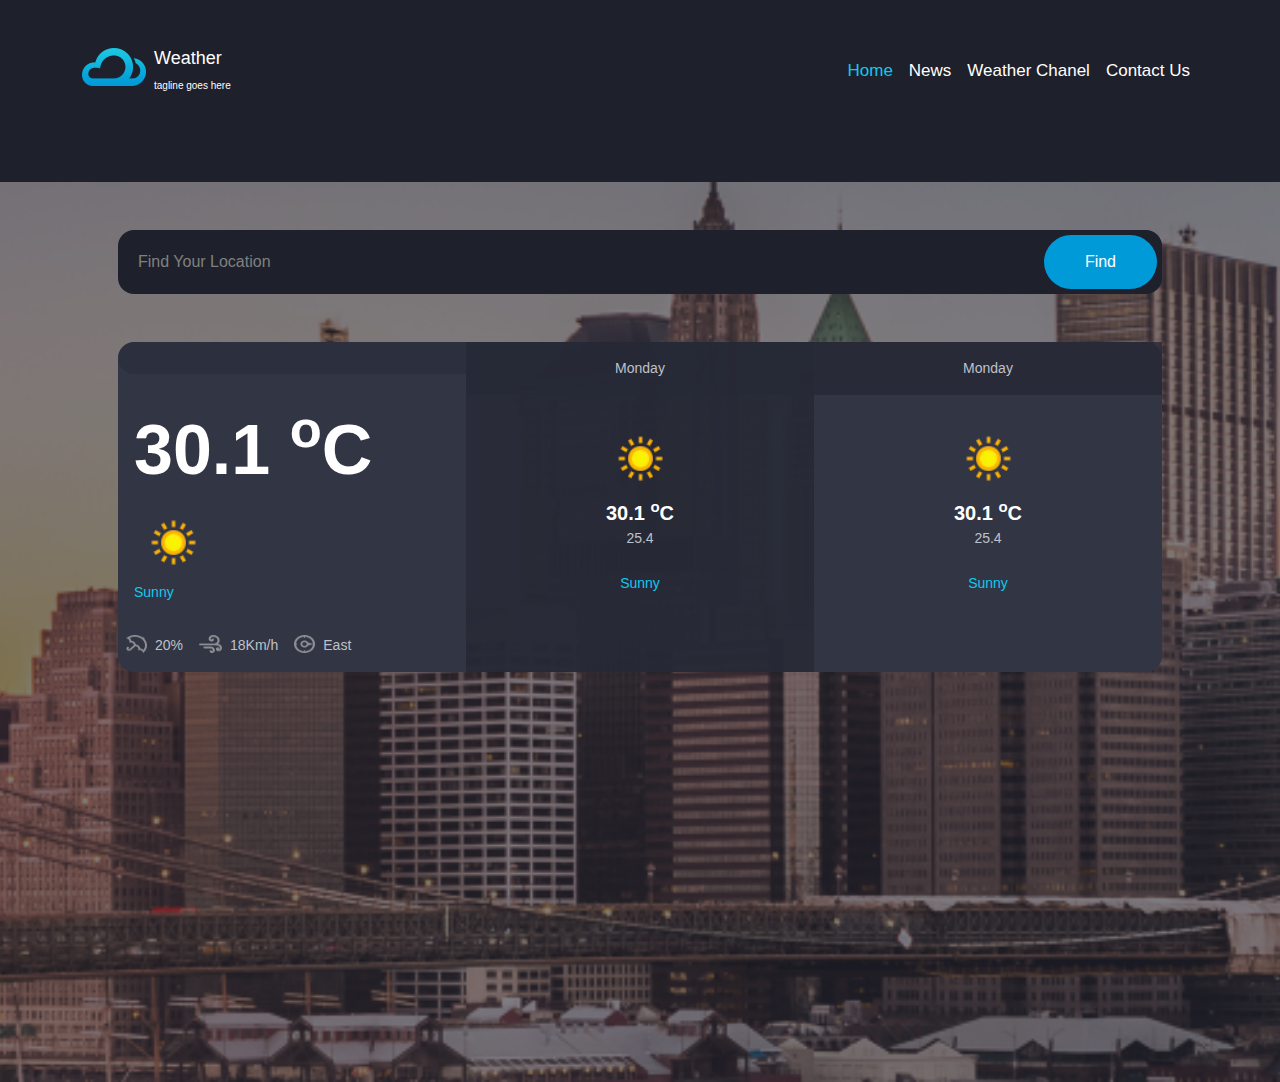
<file: index.html>
<!DOCTYPE html>
<html lang="en">
  <head>
    <meta charset="UTF-8" />
    <meta name="viewport" content="width=device-width, initial-scale=1.0" />
    <!-- Render all elements normally -->
    <link rel="stylesheet" href="css/normalize.css" />
    <!-- fonts awesome -->
    <link rel="stylesheet" href="css/all.min.css" />
    <!-- bootstrap css library -->
    <link rel="stylesheet" href="css/bootstrap.min.css" />
    <!-- main stylesheet -->
    <link rel="stylesheet" href="css/main.css" />
    <title>Weather</title>
  </head>
  <body>
    <!-- Navbar -->
    <nav class="navbar navbar-expand-lg">
      <div class="container">
        <a class="navbar-brand logo d-flex" href="#"
          ><img src="imgs/logo.png" class="w-75 h-75 text-white" alt="" />
          <div class="content-logo d-flex flex-column ms-2">
            <h3 class="head-logo">Weather</h3>
            <span>tagline goes here</span>
          </div>
        </a>
        <button
          class="navbar-toggler"
          type="button"
          data-bs-toggle="collapse"
          data-bs-target="#navbarNav"
          aria-controls="navbarNav"
          aria-expanded="false"
          aria-label="Toggle navigation"
        >
          <span class="navbar-toggler-icon"></span>
        </button>
        <div class="collapse navbar-collapse" id="navbarNav">
          <ul class="navbar-nav ms-auto">
            <li class="nav-item">
              <a class="nav-link active text-info" aria-current="page" href="#"
                >Home</a
              >
            </li>
            <li class="nav-item">
              <a
                class="nav-link"
                href="https://edition.cnn.com/weather"
                target="_blank"
                >News</a
              >
            </li>
            <li class="nav-item">
              <a
                class="nav-link"
                href="https://weather.com/ar-EG/weather/today/l/EGXX0004:1:EG?Goto=Redirected"
                target="_blank"
                >Weather Chanel</a
              >
            </li>
            <li class="nav-item">
              <a class="nav-link" href="contact/contact.html">Contact Us</a>
            </li>
          </ul>
        </div>
      </div>
    </nav>

    <!-- start weather Sec -->
    <div class="weatherSec">
      <div class="container p-5">
        <div class="row">
          <div class="col-md-12">
            <div class="position-relative d-flex">
              <input
                type="search"
                id="inputSearch"
                placeholder="Find Your Location"
                class="search-inp form-control rounded-4"
              />
              <button
                id="btnSearch"
                class="btn-weather rounded-5 btn text-white position-absolute"
              >
                Find
              </button>
            </div>
          </div>
        </div>
        <div class="row gx-0">
          <!-- Today Date Sec -->
          <div class="col-md-4 item my-5 rounded-start-4">
            <div
              class="d-flex justify-content-between itemTop rounded-start-4 p-3"
            >
              <p id="todayDateName" class="my-auto"></p>
              <span>
                <span id="todayDateDayNumber"></span>
                <span id="todayDateMonth"></span>
              </span>
            </div>
            <div id="today" class="p-3">
              <p id="todayLocation" class="my-2"></p>
              <div
                class="d-flex flex-wrap justify-content-between align-items-center"
              >
                <span class="w-100 fw-bold spanTemp text-white">
                  <span id="todayTemp">30.1</span>
                  <span><sup>o</sup>C</span>
                </span>
                <img id="todayImg" src="imgs/sun.webp" class="w-25" alt="" />
              </div>
              <p id="todayConditionText" class="text-info">Sunny</p>
            </div>
            <div class="itemFooter d-flex ms-2">
              <div class="d-flex me-3">
                <img
                  src="imgs/icon-umberella.png"
                  class="w-50 h-50 me-2"
                  alt=""
                />
                <p id="humidity">20%</p>
              </div>
              <div class="d-flex me-3">
                <img src="imgs/icon-wind.png" class="w-50 h-50 me-2" alt="" />
                <p id="wind">18Km/h</p>
              </div>
              <div class="d-flex me-3">
                <img
                  src="imgs/icon-compass.png"
                  class="w-50 h-50 me-2"
                  alt=""
                />
                <p id="windDirection">East</p>
              </div>
            </div>
          </div>
          <!-- Next Date Sec -->
          <div class="col-md-4 itemSecCenter my-5">
            <div class="d-flex justify-content-center itemcenter p-3">
              <p class="nextDateName my-auto">Monday</p>
            </div>
            <div class="p-3 my-2 text-center">
              <img src="imgs/sun.webp" class="w-25 nextDateImg" alt="" />
              <div
                class="d-flex flex-wrap justify-content-center align-items-center"
              >
                <span class="fw-bold fs-5 text-white">
                  <span class="nextMaxTemp">30.1</span>
                  <span><sup>o</sup>C</span>
                </span>
              </div>
              <span class="nextMinTemp text-center">25.4</span>
              <p class="nextConditionText text-info mt-4">Sunny</p>
            </div>
          </div>
          <!-- Next Date Sec -->
          <div class="col-md-4 item my-5 rounded-end-4">
            <div class="d-flex justify-content-center itemcenter p-3">
              <p class="nextDateName my-auto">Monday</p>
            </div>
            <div class="p-3 my-2 text-center">
              <img src="imgs/sun.webp" class="w-25 nextDateImg" alt="" />
              <div
                class="d-flex flex-wrap justify-content-center align-items-center"
              >
                <span class="fw-bold fs-5 text-white">
                  <span class="nextMaxTemp">30.1</span>
                  <span><sup>o</sup>C</span>
                </span>
              </div>
              <span class="nextMinTemp text-center">25.4</span>
              <p class="nextConditionText text-info mt-4">Sunny</p>
            </div>
          </div>
        </div>
      </div>
    </div>

    <script src="js/bootstrap.bundle.min.js"></script>
    <script src="js/main.js"></script>
  </body>
</html>
</file>
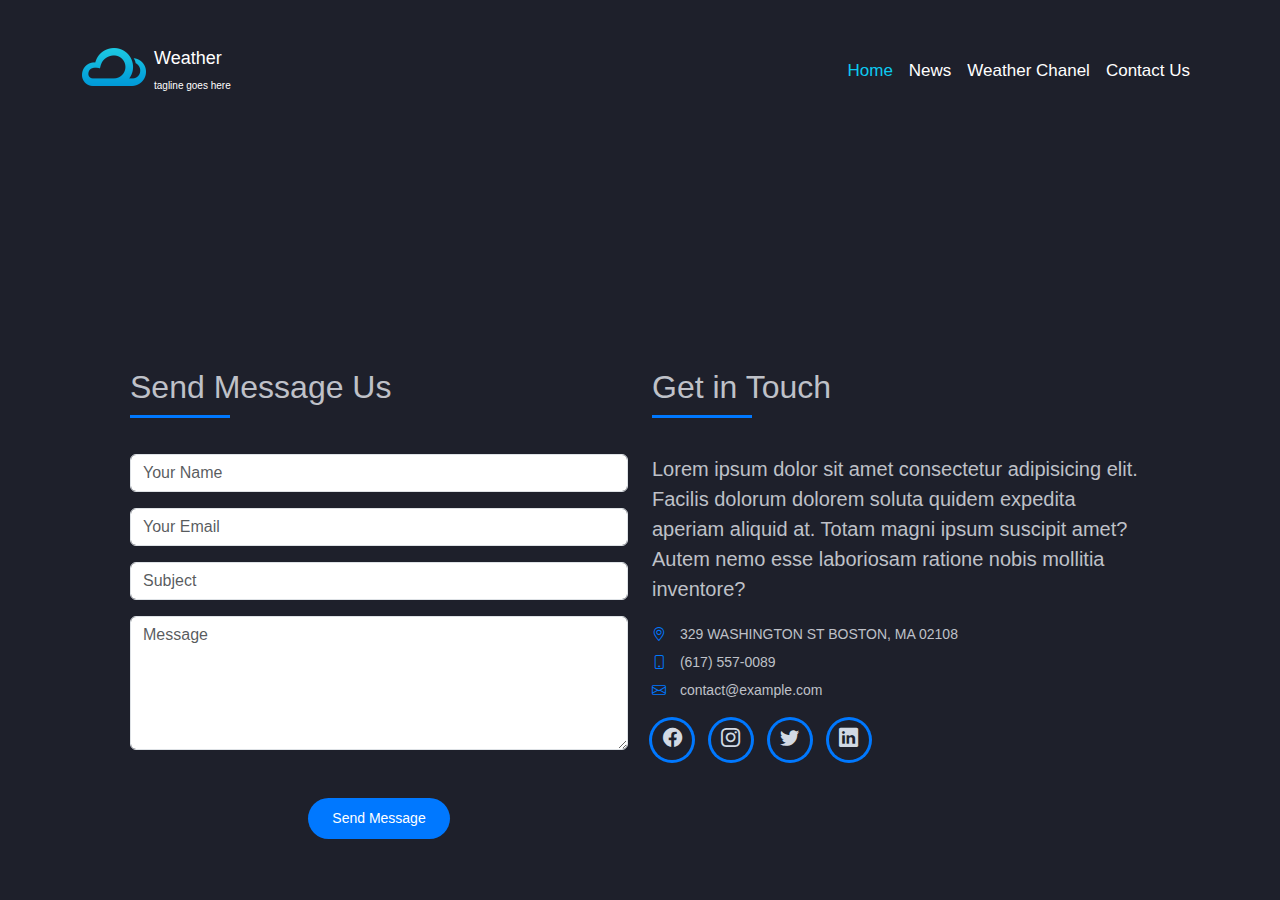
<file: contact/contact.html>
<!DOCTYPE html>
<html lang="en">
  <head>
    <meta charset="UTF-8" />
    <meta name="viewport" content="width=device-width, initial-scale=1.0" />
    <!-- Render all elements normally -->
    <link rel="stylesheet" href="../css/normalize.css" />
    <!-- fonts awesome -->
    <link rel="stylesheet" href="../css/all.min.css" />
    <!-- bootstrap icons library -->
    <link
      rel="stylesheet"
      href="https://cdn.jsdelivr.net/npm/bootstrap-icons@1.11.3/font/bootstrap-icons.min.css"
    />
    <!-- bootstrap css library -->
    <link rel="stylesheet" href="../css/bootstrap.min.css" />
    <!-- main stylesheet -->
    <link rel="stylesheet" href="../css/contact.css" />
    <title>Contact</title>
  </head>
  <body>
    <!-- Navbar -->
    <nav class="navbar navbar-expand-lg">
      <div class="container">
        <a class="navbar-brand logo d-flex" href="#"
          ><img src="../imgs/logo.png" class="w-75 h-75 text-white" alt="" />
          <div class="content-logo d-flex flex-column ms-2">
            <h3 class="head-logo text-white">Weather</h3>
            <span>tagline goes here</span>
          </div>
        </a>
        <button
          class="navbar-toggler"
          type="button"
          data-bs-toggle="collapse"
          data-bs-target="#navbarNav"
          aria-controls="navbarNav"
          aria-expanded="false"
          aria-label="Toggle navigation"
        >
          <span class="navbar-toggler-icon"></span>
        </button>
        <div class="collapse navbar-collapse" id="navbarNav">
          <ul class="navbar-nav ms-auto">
            <li class="nav-item">
              <a
                class="nav-link active text-info"
                aria-current="page"
                href="../index.html"
                >Home</a
              >
            </li>
            <li class="nav-item">
              <a
                class="nav-link"
                href="https://edition.cnn.com/weather"
                target="_blank"
                >News</a
              >
            </li>
            <li class="nav-item">
              <a
                class="nav-link"
                href="https://weather.com/ar-EG/weather/today/l/EGXX0004:1:EG?Goto=Redirected"
                target="_blank"
                >Weather Chanel</a
              >
            </li>
            <li class="nav-item">
              <a class="nav-link" href="contact.html">Contact Us</a>
            </li>
          </ul>
        </div>
      </div>
    </nav>
    <!-- start contact sec -->
    <section id="Contact" class="contact-ps mt-5">
      <div class="overlay"></div>
      <div class="container">
        <div class="row">
          <div class="col-sm-12">
            <div class="contact-mf">
              <div id="contact" class="box-shadow-full">
                <div class="row">
                  <div class="col-md-6">
                    <div class="title-box-2">
                      <h5 class="title-left">Send Message Us</h5>
                    </div>
                    <div>
                      <form method="post" role="form" class="php-email-form">
                        <div class="row">
                          <div class="col-md-12 mb-3">
                            <div class="form-group">
                              <input
                                type="text"
                                name="name"
                                class="form-control"
                                id="name"
                                placeholder="Your Name"
                                required
                              />
                            </div>
                          </div>
                          <div class="col-md-12 mb-3">
                            <div class="form-group">
                              <input
                                type="email"
                                class="form-control"
                                name="email"
                                id="email"
                                placeholder="Your Email"
                                required
                              />
                            </div>
                          </div>
                          <div class="col-md-12 mb-3">
                            <div class="form-group">
                              <input
                                type="text"
                                class="form-control"
                                name="subject"
                                id="subject"
                                placeholder="Subject"
                                required
                              />
                            </div>
                          </div>
                          <div class="col-md-12">
                            <div class="form-group">
                              <textarea
                                class="form-control"
                                name="message"
                                rows="5"
                                placeholder="Message"
                                required
                              ></textarea>
                            </div>
                          </div>
                          <div class="col-md-12 text-center pt-5">
                            <button
                              type="submit"
                              class="button button-a button-big"
                            >
                              Send Message
                            </button>
                          </div>
                        </div>
                      </form>
                    </div>
                  </div>
                  <div class="col-md-6">
                    <div class="title-box-2 pt-4 pt-md-0">
                      <h5 class="title-left">Get in Touch</h5>
                    </div>
                    <div class="more-info">
                      <p class="lead">
                        Lorem ipsum dolor sit amet consectetur adipisicing elit.
                        Facilis dolorum dolorem soluta quidem expedita aperiam
                        aliquid at. Totam magni ipsum suscipit amet? Autem nemo
                        esse laboriosam ratione nobis mollitia inventore?
                      </p>
                      <ul class="list-ico">
                        <li>
                          <span class="bi bi-geo-alt"></span> 329 WASHINGTON ST
                          BOSTON, MA 02108
                        </li>
                        <li>
                          <span class="bi bi-phone"></span> (617) 557-0089
                        </li>
                        <li>
                          <span class="bi bi-envelope"></span>
                          contact@example.com
                        </li>
                      </ul>
                    </div>
                    <div class="socials">
                      <ul>
                        <li>
                          <a href=""
                            ><span class="ico-circle"
                              ><i class="bi bi-facebook"></i></span
                          ></a>
                        </li>
                        <li>
                          <a href=""
                            ><span class="ico-circle"
                              ><i class="bi bi-instagram"></i></span
                          ></a>
                        </li>
                        <li>
                          <a href=""
                            ><span class="ico-circle"
                              ><i class="bi bi-twitter"></i></span
                          ></a>
                        </li>
                        <li>
                          <a href=""
                            ><span class="ico-circle"
                              ><i class="bi bi-linkedin"></i></span
                          ></a>
                        </li>
                      </ul>
                    </div>
                  </div>
                </div>
              </div>
            </div>
          </div>
        </div>
      </div>
    </section>
    <!-- end contact sec -->

    <script src="../js/bootstrap.bundle.min.js"></script>
    <script src="../js/main.js"></script>
  </body>
</html>
</file>
<file: css/main.css>
*{
  padding: 0;
  margin: 0;
  box-sizing: border-box;
}
body {
  color: #bfc1c8;
  font-family: "Roboto", "Open Sans", sans-serif;
  font-size: 14px;
  font-weight: 300;
  line-height: 1.5;
  background: #1e202b;
}
.navbar{
  margin-bottom: 40px;
}
.navbar .logo{
    color: white;
    font-size: 20px;
}
.navbar ul a{
    color: white;
    font-size: 17px;
    padding: 50px;
}
.navbar .content-logo .head-logo{
   font-size: 18px;
}
.navbar .content-logo span{
   font-size: 10px;
   padding: 0;
   margin: 0;
}
.navbar ul a:hover{
    color: #09c
}
.navbar-toggler span{
  color: white;
  background-color: white;
  border-color: gray;
}
.navbar-toggler .navbar-toggler-icon{
  color: white;
  background-color: white;
  border-color: gray;
}

/* weather */
.weatherSec{
  background-image: url(../imgs/banner.png);
  background-size: cover;
  background-position: center center;
  background-repeat: no-repeat;
  height: 100vh;
}
.search-inp{
  background-color: #1e202b;
  border: none;
  padding: 20px;
  color: white;
}
.weatherSec .form-control:focus {
  color: white;
  background-color: #1e202b ;
  outline: 0;
  box-shadow:none;
}
.search-inp::placeholder{
  color: gray;
}
.btn-weather{
  top: 5px;
  right: 5px;
  bottom: 5px;
  padding: 0 40px;
  background-color: #009ad8;
}
.btn-weather:hover{
  background-color: #009ad8;
}
.item{
  background-color: #323544;
  margin-top: 30px;
}
.itemTop{
  background: rgba(0, 0, 0, 0.1);
  text-align: center;
  font-weight: 400;
}
.spanTemp{
  font-size: 70px;
}
.itemSecCenter{
  background-color: #262936f6;
  margin-top: 30px;
}
.itemcenter{
  background:#262936d5;
  text-align: center;
  font-weight: 400;
}
</file>
<file: css/contact.css>
* {
  padding: 0;
  margin: 0;
  box-sizing: border-box;
}
body {
  color: #bfc1c8;
  font-family: "Roboto", "Open Sans", sans-serif;
  font-size: 14px;
  font-weight: 300;
  line-height: 1.5;
  background: #1e202b;
}
.navbar {
  margin-bottom: 40px;
}
.navbar .logo {
  color: white;
  font-size: 20px;
}
.navbar ul a {
  color: white;
  font-size: 17px;
  padding: 50px;
}
.navbar .content-logo .head-logo {
  font-size: 18px;
}
.navbar .content-logo span {
  font-size: 10px;
  padding: 0;
  margin: 0;
}
.navbar ul a:hover {
  color: #09c;
}
.navbar-toggler span {
  color: white;
  background-color: white;
  border-color: gray;
}
.navbar-toggler .navbar-toggler-icon {
  color: white;
  background-color: white;
  border-color: gray;
}

/* start global variables */
* {
  margin: 0;
  padding: 0;
  box-sizing: border-box;
  font-family: "Source Sans 3", sans-serif;
}

ul {
  padding: 0;
}

.title-s {
  font-weight: 600;
  color: gray;
  font-size: 1.1rem;
}

h1,
h2,
h3,
h4,
h5,
h6 {
  color: #bfc1c8;
}

.ico-circle {
  height: 100px;
  width: 100px;
  font-size: 2rem;
  border-radius: 50%;
  line-height: 1.55;
  margin: 0 auto;
  text-align: center;
  box-shadow: 0 0 0 10px #0078ff;
  display: block;
}

a {
  color: #dee6f1f3;
  text-decoration: none;
  transition: all 0.5s ease-in-out;
}

/* end global variables */

/* start contact sec */
.contact-ps {
  position: relative;
  padding-top: 130px;
  /* padding-bottom: 5px; */
}

.box-shadow-full {
  padding: 3rem;
}

.title-box-2 {
  margin-bottom: 3rem;
}

.title-left {
  font-size: 2rem;
  position: relative;
}

.title-left:before {
  content: "";
  position: absolute;
  height: 3px;
  background-color: #0078ff;
  width: 100px;
  bottom: -12px;
}

.php-email-form button[type="submit"] {
  background: #0078ff;
  border: 0;
  padding: 10px 24px;
  color: #fff;
  transition: 0.4s;
  border-radius: 5rem;
}

.list-ico {
  line-height: 2;
  list-style: none;
  padding: 0;
}

.list-ico span {
  color: #0078ff;
  margin-right: 10px;
}

.socials {
  padding: 0;
}

.socials ul li {
  display: inline-block;
}

.socials .ico-circle {
  height: 40px;
  width: 40px;
  font-size: 1.2rem;
  border-radius: 50%;
  line-height: 2;
  margin: 0 15px 0 0;
  box-shadow: 0 0 0 3px #0078ff;
  transition: all 500ms ease;
}

/* end contact sec */
</file>
